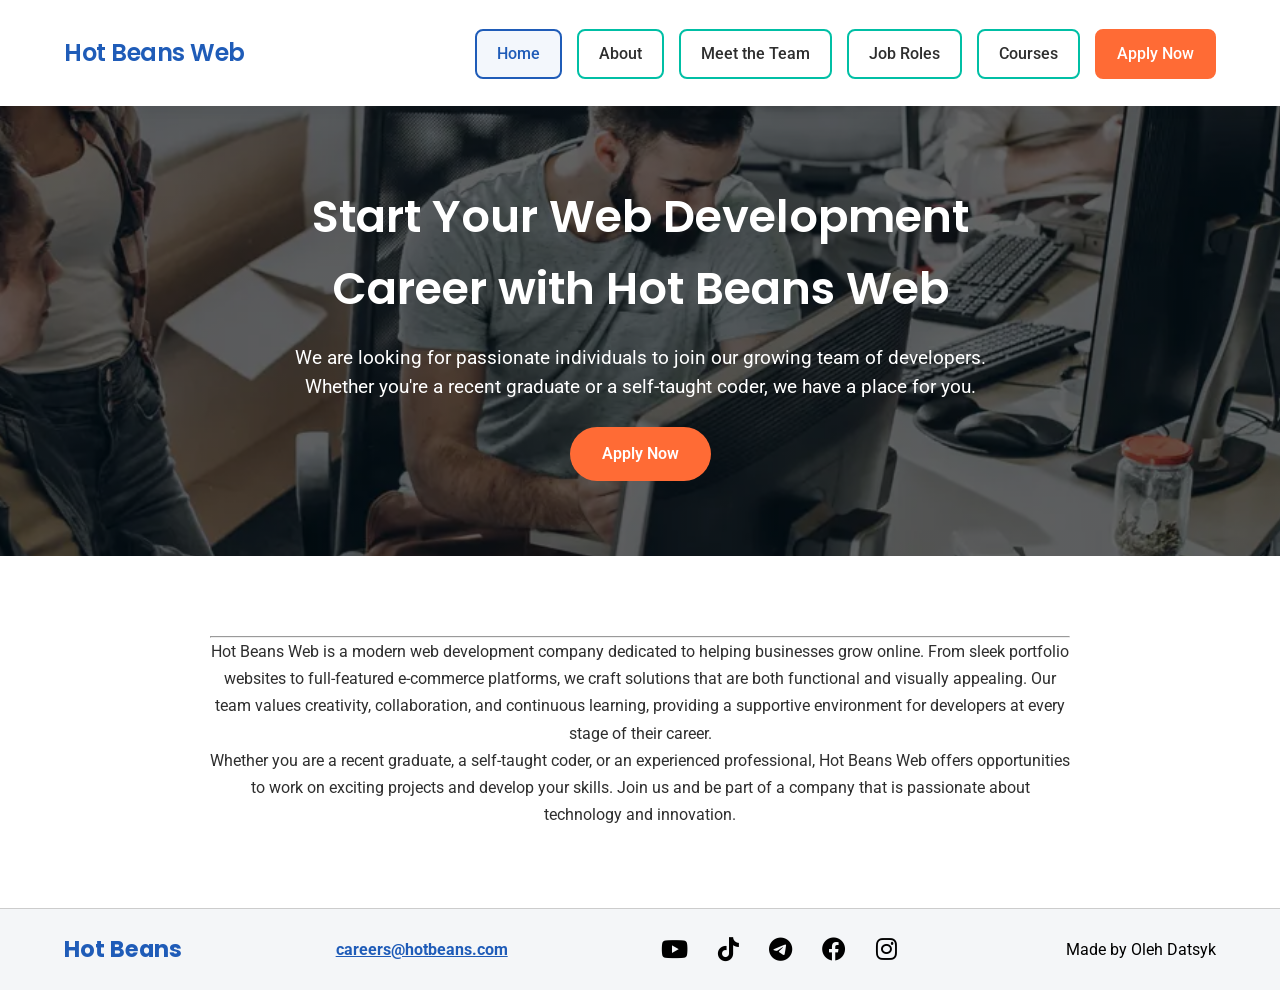
<file: index.html>
<!DOCTYPE html> <!-- Defines the document type as HTML5 -->
<html lang="en"> <!-- Root element of the page, language set to English -->
<head>
    <meta charset="UTF-8"> <!-- Sets character encoding to UTF-8 -->
    <meta name="viewport" content="width=device-width, initial-scale=1.0"> <!-- Makes the site responsive on different devices -->
    <title>Home: Hot Beans Web</title> <!-- Title shown in browser tab -->
    <link rel="stylesheet" href="style.css"> <!-- Links external CSS file for styling -->
    <link href="https://fonts.googleapis.com/css2?family=Poppins:wght@600&family=Roboto&display=swap" rel="stylesheet"> <!-- Imports Google Fonts -->
    <link rel="stylesheet" href="https://cdnjs.cloudflare.com/ajax/libs/font-awesome/6.0.0/css/all.min.css"> <!-- Imports icons -->
    <link rel="icon" type="image/jpg" href="images/logo.jpg"> <!-- Sets website logo -->
</head>
<body> <!-- Main content of my Webpage -->
    
    <nav> <!-- Navigation bar -->
    <div class="logo">Hot Beans Web</div> <!-- Website logo/title -->
    <div class="hamburger"> <!-- Hamburger menu icon for mobile view -->
        <span></span> <!-- Line 1 of hamburger -->
        <span></span> <!-- Line 2 of hamburger -->
        <span></span> <!-- Line 3 of hamburger -->
    </div>
    <ul class="nav-links"> <!-- Navigation links list -->
        <li><a href="index.html" class="active-home">Home</a></li> <!-- Current page (active page) -->
        <li><a href="about.html">About</a></li> <!-- About page -->
        <li><a href="meet-the-team.html">Meet the Team</a></li> <!-- Team page -->
        <li><a href="job-roles.html">Job Roles</a></li> <!-- Job roles page -->
        <li><a href="courses.html">Courses</a></li> <!-- Courses page -->
        <li><a href="apply-now.html" class="nav-apply">Apply Now</a></li><!-- Apply page -->
    </ul>
</nav>

    <header class="hero"> <!-- Hero section -->
    <div class="hero-content"> <!-- Container for hero text -->
        <h1>Start Your Web Development Career with Hot Beans Web</h1> <!-- Main heading -->
        <p class="hero-subtext"> <!-- Subheading/description -->
            We are looking for passionate individuals to join our growing team of developers.
            Whether you're a recent graduate or a self-taught coder, we have a place for you.
        </p>

        <br>
        
        <a href="apply-now.html" class="btn-orange">Apply Now</a> <!-- Call-to-action button -->
    </div>
</header>

    <main class="container"> <!-- Main content area -->
        <section class="intro-text"> <!-- Introductory text section -->
    <hr> <!-- Horizontal line separator -->
    <p> <!-- First paragraph -->
        Hot Beans Web is a modern web development company dedicated to helping businesses grow online.
        From sleek portfolio websites to full-featured e-commerce platforms, we craft solutions that are
        both functional and visually appealing. Our team values creativity, collaboration, and continuous learning,
        providing a supportive environment for developers at every stage of their career.
    </p>
    <p> <!-- Second paragraph -->
        Whether you are a recent graduate, a self-taught coder, or an experienced professional,
        Hot Beans Web offers opportunities to work on exciting projects and develop your skills.
        Join us and be part of a company that is passionate about technology and innovation.
    </p>
</section>
    </main>

    <footer> <!-- Footer section -->
    <div class="footer-container"> <!-- Wrapper for footer content -->
        <div class="footer-left"> <!-- Left side of footer -->
            <span class="footer-logo">Hot Beans</span> <!-- Footer logo text -->
        </div>

        <div class="footer-center"> <!-- Centre -->
            <a href="mailto:careers@hotbeans.com" class="footer-mail" style="color: var(--deep-blue); font-weight: bold;" ><u>careers@hotbeans.com</u></a> <!-- Email link for contacting -->
        </div>

        <div class="footer-right"> <!-- Right side of footer -->
            <div class="social-icons"> <!-- Social media icons container -->
                <a href="https://www.youtube.com/" target="_blank"><i class="fab fa-youtube"></i></a> <!-- YouTube link -->
                <a href="https://www.tiktok.com/" target="_blank"><i class="fab fa-tiktok"></i></a> <!-- TikTok link -->
                <a href="https://web.telegram.org/k/" target="_blank"><i class="fab fa-telegram"></i></a> <!-- Telegram link -->
                <a href="https://en-gb.facebook.com/" target="_blank"><i class="fab fa-facebook"></i></a> <!-- Facebook link -->
                <a href="https://www.instagram.com/" target="_blank"><i class="fab fa-instagram"></i></a> <!-- Instagram link -->
            </div>
        </div>
        <p style="color: black;" position: absolute;>Made by Oleh Datsyk</p>
    </div>
</footer>
<script src="script.js"></script> <!-- Links external JavaScript file -->
</body>
</html> <!-- End of HTML document -->
</file>
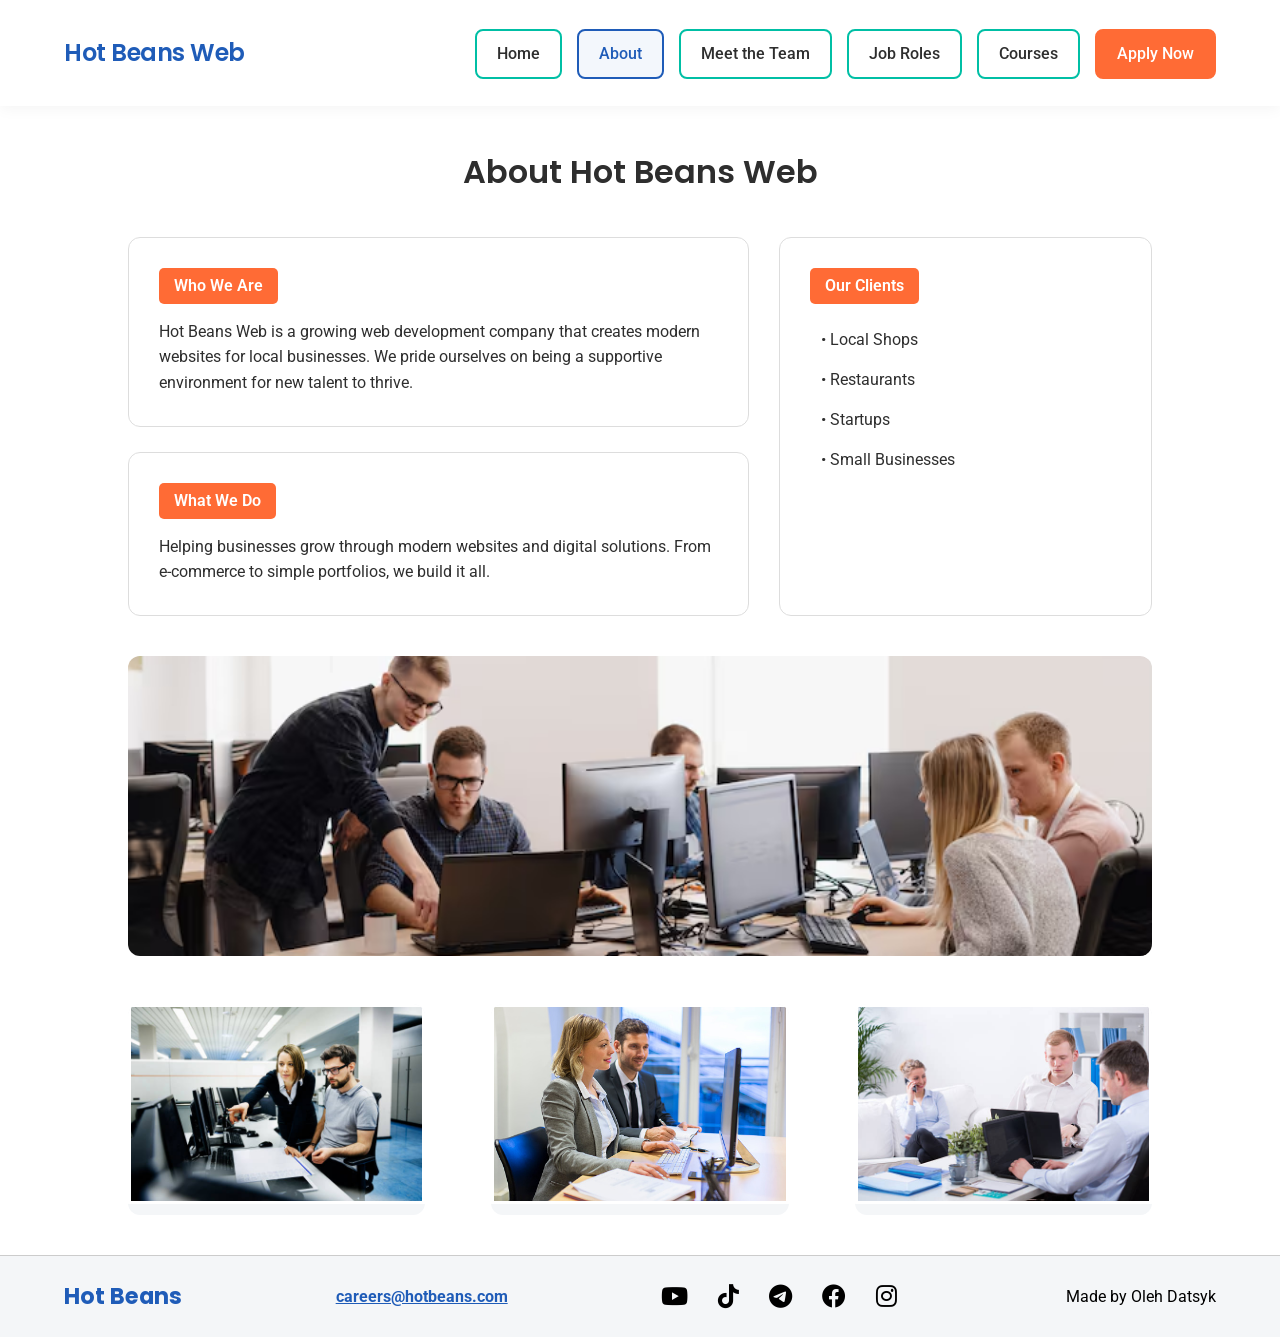
<file: about.html>
<!DOCTYPE html> <!-- Defines the document type as HTML5 -->
<html lang="en"> <!-- Root HTML element with English language -->
<head>
    <meta charset="UTF-8"> <!-- Sets character encoding -->
    <meta name="viewport" content="width=device-width, initial-scale=1.0"> <!-- Makes site responsive -->
    <title>About Us: Hot Beans Web</title> <!-- Title shown in browser tab -->
    <link rel="stylesheet" href="style.css"> <!-- Links external CSS file -->
    <link href="https://fonts.googleapis.com/css2?family=Poppins:wght@600&family=Roboto&display=swap" rel="stylesheet"> <!-- Imports Google Fonts -->
    <link rel="stylesheet" href="https://cdnjs.cloudflare.com/ajax/libs/font-awesome/6.0.0/css/all.min.css"> <!-- Imports Font icons -->
    <link rel="icon" type="image/jpg" href="images/logo.jpg"> <!-- Website logo -->
</head>
<body> <!-- Main page content -->

    <nav> <!-- Navigation bar -->
    <div class="logo">Hot Beans Web</div> <!-- Website logo -->
    <div class="hamburger"> <!-- Hamburger menu for mobile -->
        <span></span> <!-- Line 1 -->
        <span></span> <!-- Line 2 -->
        <span></span> <!-- Line 3 -->
    </div>
    <ul class="nav-links"> <!-- Navigation links -->
        <li><a href="index.html">Home</a></li> <!-- Home page -->
        <li><a href="about.html" class="active-home">About</a></li> <!-- Current page (active page) -->
        <li><a href="meet-the-team.html">Meet the Team</a></li> <!-- Team page -->
        <li><a href="job-roles.html">Job Roles</a></li> <!-- Jobs page -->
        <li><a href="courses.html">Courses</a></li> <!-- Courses page -->
        <li><a href="apply-now.html" class="nav-apply">Apply Now</a></li> <!-- Apply page -->
    </ul>
</nav>

    <main class="container"> <!-- Main content container -->
        <h1 style="text-align: center; margin-bottom: 40px;">About Hot Beans Web</h1> <!-- Page heading -->

        <div class="grid"> <!-- Grid layout for content -->
            <div style="flex: 2;"> <!-- Left side -->
                <div class="card" style="flex: 1; text-align: left; border-bottom: none; background: #fff; border: 1px solid #ddd;"> <!-- Card section: Who We Are -->
                <span class="btn-orange" style="border-radius: 5px; padding: 5px 15px; pointer-events: none; display: inline-block;">Who We Are</span> <!-- Section label -->
                    <p style="margin-top: 15px;"> <!-- Description text -->
                        Hot Beans Web is a growing web development company that creates modern websites for local businesses. We pride ourselves on being a supportive environment for new talent to thrive.
                    </p>
                </div>

                <br>

                <div class="card" style="flex: 1; text-align: left; border-bottom: none; background: #fff; border: 1px solid #ddd;"> <!-- Card section: What We Do -->
                <span class="btn-orange" style="border-radius: 5px; padding: 5px 15px; pointer-events: none; display: inline-block;">What We Do</span> <!-- Section label -->
                    <p style="margin-top: 15px;"> <!-- Description text -->
                        Helping businesses grow through modern websites and digital solutions. From e-commerce to simple portfolios, we build it all.
                    </p>
                </div>
            </div>

            <div class="card" style="flex: 1; text-align: left; border-bottom: none; background: #fff; border: 1px solid #ddd;"> <!-- Right side card: Our Clients -->
                <span class="btn-orange" style="border-radius: 5px; padding: 5px 15px; pointer-events: none; display: inline-block;">Our Clients</span> <!-- Section label -->
                <ul style="margin-top: 20px; list-style-type: '• '; padding-left: 20px; line-height: 2;"> <!-- List of client types -->
                    <li>Local Shops</li> <!-- Client type -->
                    <li>Restaurants</li> <!-- Client type -->
                    <li>Startups</li> <!-- Client type -->
                    <li>Small Businesses</li> <!-- Client type -->
                </ul>
            </div>
        </div>

        <div style="margin: 40px 0; text-align: center; "> <!-- Image section -->
            <img src="Images/about-1.png" alt="Team working" style="width: 100%; border-radius: 12px; height: 300px; object-fit: cover;"> <!-- Main image -->
        </div>

        <div class="grid"> <!-- Grid for additional images -->
            <div class="card" style="padding: 0; overflow: hidden;">
                <img src="Images/about-2.png" alt="Work 1" style="width: 100%; height: 200px; border-radius: 0; margin-bottom: 0;"> <!-- Image 1 -->
            </div>
            <div class="card" style="padding: 0; overflow: hidden;">
                <img src="Images/about-3.png" alt="Work 2" style="width: 100%; height: 200px; border-radius: 0; margin-bottom: 0;"> <!-- Image 2 -->
            </div>
            <div class="card" style="padding: 0; overflow: hidden;">
                <img src="Images/about-4.png" alt="Work 3" style="width: 100%; height: 200px; border-radius: 0; margin-bottom: 0;"> <!-- Image 3 -->
            </div>
        </div>
    </main>

    <footer> <!-- Footer section -->
    <div class="footer-container">
        <div class="footer-left"> <!-- Left side -->
            <span class="footer-logo">Hot Beans</span> <!-- Footer logo -->
        </div>

        <div class="footer-center"> <!-- Centre -->
            <a href="mailto:careers@hotbeans.com" class="footer-mail" style="color: var(--deep-blue); font-weight: bold;" ><u>careers@hotbeans.com</u></a> <!-- Email contact -->
        </div>

        <div class="footer-right"> <!-- Right side -->
            <div class="social-icons"> <!-- Social media links -->
                <a href="https://www.youtube.com/" target="_blank"><i class="fab fa-youtube"></i></a> <!-- YouTube link -->
                <a href="https://www.tiktok.com/" target="_blank"><i class="fab fa-tiktok"></i></a> <!-- TikTok link -->
                <a href="https://web.telegram.org/k/" target="_blank"><i class="fab fa-telegram"></i></a> <!-- Telegram link -->
                <a href="https://en-gb.facebook.com/" target="_blank"><i class="fab fa-facebook"></i></a> <!-- Facebook link -->
                <a href="https://www.instagram.com/" target="_blank"><i class="fab fa-instagram"></i></a> <!-- Instagram link -->
            </div>
        </div>
        <p style="color: black;" position: absolute;>Made by Oleh Datsyk</p>
    </div>
</footer>
<script src="script.js"></script> <!-- Links JavaScript file -->
</body>
</html> <!-- End of document -->
</file>
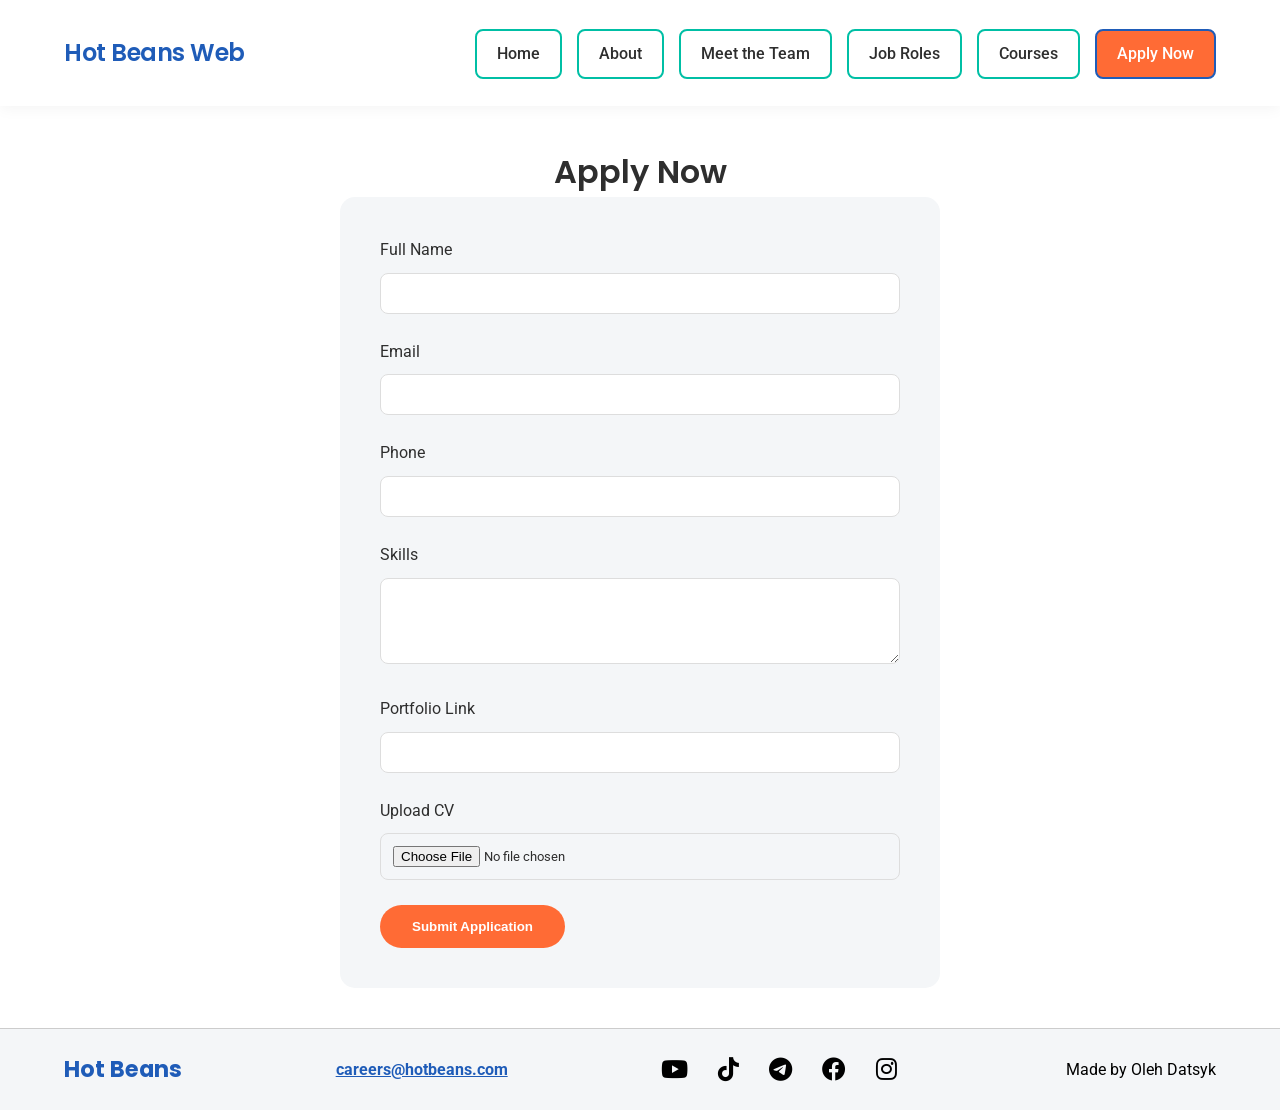
<file: apply-now.html>
<!DOCTYPE html> <!-- Defines the document type as HTML5 -->
<html lang="en"> <!-- Root HTML element with English language -->
<head>
    <meta charset="UTF-8"> <!-- Sets character encoding -->
    <meta name="viewport" content="width=device-width, initial-scale=1.0"> <!-- Makes the site responsive on different devices -->
    <title>Apply Now: Hot Beans Web</title> <!-- Title shown in browser tab -->
    <link rel="stylesheet" href="style.css"> <!-- Links external CSS file -->
    <link href="https://fonts.googleapis.com/css2?family=Poppins:wght@600&family=Roboto&display=swap" rel="stylesheet"> <!-- Imports Google Fonts -->
    <link rel="stylesheet" href="https://cdnjs.cloudflare.com/ajax/libs/font-awesome/6.0.0/css/all.min.css"> <!-- Imports Font icons -->
    <link rel="icon" type="image/jpg" href="images/logo.jpg"> <!-- Website logo -->
</head>
<body> <!-- Main content of the webpage -->
<nav> <!-- Navigation bar -->
    <div class="logo">Hot Beans Web</div> <!-- Website logo -->
    <div class="hamburger"> <!-- Hamburger menu for mobile -->
        <span></span> <!-- Line 1 -->
        <span></span> <!-- Line 2 -->
        <span></span> <!-- Line 3 -->
    </div>
    <ul class="nav-links"> <!-- Navigation links -->
        <li><a href="index.html">Home</a></li> <!-- Home page -->
        <li><a href="about.html">About</a></li> <!-- About page -->
        <li><a href="meet-the-team.html">Meet the Team</a></li> <!-- Team page -->
        <li><a href="job-roles.html">Job Roles</a></li> <!-- Jobs page -->
        <li><a href="courses.html">Courses</a></li> <!-- Courses page -->
        <li><a href="apply-now.html" class="nav-apply">Apply Now</a></li> <!-- Current page (active page) -->
    </ul>
</nav>

    <div class="container"> <!-- Main container for form -->
        <h1 style="text-align:center">Apply Now</h1> <!-- Page heading -->
        <form id="applyForm"> <!-- Application form -->
            <label>Full Name</label> <!-- Label for name input -->
            <input type="text" required> <!-- Text input (required field) -->
            
            <label>Email</label> <!-- Label for email -->
            <input type="email" required> <!-- Email input with validation (required field) -->
            
            <label>Phone</label> <!-- Label for phone number -->
            <input type="tel" required> <!-- Telephone input (required field) -->
            
            <label>Skills</label> <!-- Label for skills -->
            <textarea rows="4" required></textarea> <!-- Text area for longer input (required field) -->
            
            <label>Portfolio Link</label> <!-- Label for portfolio -->
            <input type="url" required> <!-- URL input field (required field) -->

            <label>Upload CV</label> <!-- Label for file upload -->
            <input type="file" required> <!-- File upload input (required field) -->

            <button type="submit" class="btn-orange" style="border:none; cursor:pointer">Submit Application</button> <!-- Submit button -->
        </form>
        <div id="successMessage" style="display:none; text-align:center; margin-top:20px; color:var(--teal); font-weight:bold;">
            Thank You for Your Application!
        </div> <!-- Hidden success message shown after submission -->
    </div>

    <footer> <!-- Footer section -->
    <div class="footer-container">
        <div class="footer-left"> <!-- Left side -->
            <span class="footer-logo">Hot Beans</span> <!-- Footer logo -->
        </div>

        <div class="footer-center"> <!-- Centre -->
            <a href="mailto:careers@hotbeans.com" class="footer-mail" style="color: var(--deep-blue); font-weight: bold;" ><u>careers@hotbeans.com</u></a> <!-- Email contact -->
        </div>

        <div class="footer-right"> <!-- Right side -->
            <div class="social-icons"> <!-- Social media links -->
                <a href="https://www.youtube.com/" target="_blank"><i class="fab fa-youtube"></i></a> <!-- YouTube link -->
                <a href="https://www.tiktok.com/" target="_blank"><i class="fab fa-tiktok"></i></a> <!-- TikTok link -->
                <a href="https://web.telegram.org/k/" target="_blank"><i class="fab fa-telegram"></i></a> <!-- Telegram link -->
                <a href="https://en-gb.facebook.com/" target="_blank"><i class="fab fa-facebook"></i></a> <!-- Facebook link -->
                <a href="https://www.instagram.com/" target="_blank"><i class="fab fa-instagram"></i></a> <!-- Instagram link -->
            </div>
        </div>
        <p style="color: black;" position: absolute;>Made by Oleh Datsyk</p>
    </div>
</footer>
<script src="script.js"></script> <!-- Links JavaScript file -->
</body>
</html> <!-- End of document -->
</file>
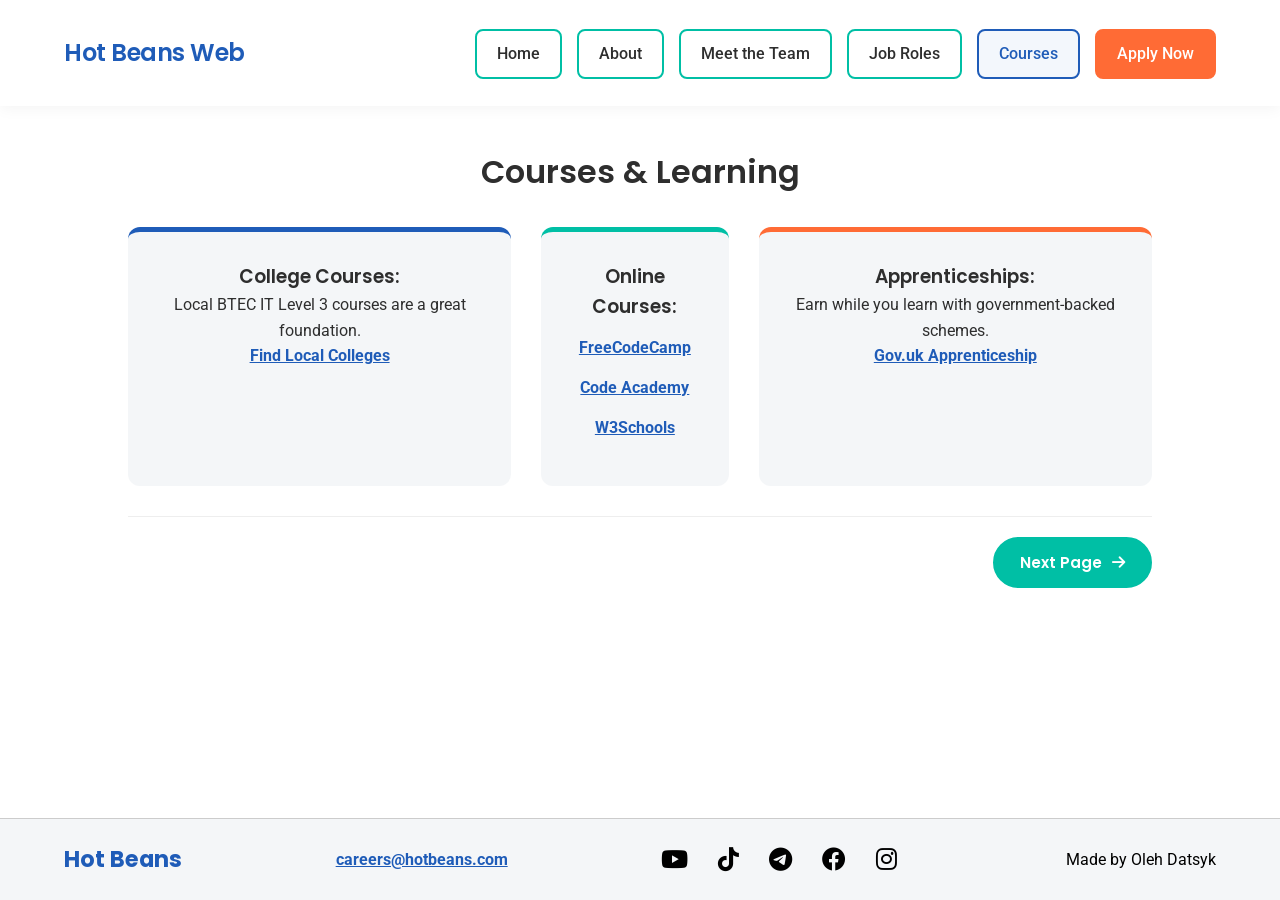
<file: courses.html>
<!DOCTYPE html> <!-- Defines the document type as HTML5 -->
<html lang="en"> <!-- Root HTML element with English language -->
<head>
    <meta charset="UTF-8"> <!-- Sets character encoding -->
    <meta name="viewport" content="width=device-width, initial-scale=1.0"> <!-- Makes the site responsive on different devices -->
    <title>Courses & Learning: Hot Beans Web</title> <!-- Title shown in browser tab -->
    <link rel="stylesheet" href="style.css"> <!-- Links external CSS file -->
    <link href="https://fonts.googleapis.com/css2?family=Poppins:wght@600&family=Roboto&display=swap" rel="stylesheet"> <!-- Imports Google Fonts -->
    <link rel="stylesheet" href="https://cdnjs.cloudflare.com/ajax/libs/font-awesome/6.0.0/css/all.min.css"> <!-- Imports Font icons -->
    <link rel="icon" type="image/jpg" href="images/logo.jpg"> <!-- Website logo -->
</head>
<body> <!-- Main content of the webpage -->
<nav> <!-- Navigation bar -->
    <div class="logo">Hot Beans Web</div> <!-- Website logo -->
    <div class="hamburger"> <!-- Hamburger menu for mobile -->
        <span></span> <!-- Line 1 -->
        <span></span> <!-- Line 2 -->
        <span></span> <!-- Line 3 -->
    </div>
    <ul class="nav-links"> <!-- Navigation links -->
        <li><a href="index.html">Home</a></li> <!-- Home page -->
        <li><a href="about.html">About</a></li> <!-- About page -->
        <li><a href="meet-the-team.html">Meet the Team</a></li> <!-- Team page -->
        <li><a href="job-roles.html">Job Roles</a></li> <!-- Jobs page -->
        <li><a href="courses.html" class="active-home">Courses</a></li> <!-- Current page (active page) -->
        <li><a href="apply-now.html" class="nav-apply">Apply Now</a></li> <!-- Apply page -->
    </ul>
</nav>

    <main class="container"> <!-- Main content area -->
        <h1 style="text-align: center;">Courses & Learning</h1> <!-- Page heading -->

        <div id="course-1" class="course-page"> <!-- First course page -->
        <div class="grid"> <!-- Grid layout -->
            <div class="courses-card1" style="border-top: 5px solid var(--deep-blue);">
                <h3>College Courses:</h3> <!-- Section title -->
                <p>Local BTEC IT Level 3 courses are a great foundation.</p> <!-- Description -->
                <a href="https://www.ucas.com/" target="_blank" style="color: var(--deep-blue); font-weight: bold;">Find Local Colleges</a> <!-- External link -->
            </div>

            <div class="courses-card2" style="border-top: 5px solid var(--teal);">
                <h3>Online Courses:</h3>
                <ul style="list-style: none; padding: 0; line-height: 2;"> <!-- List of links -->
                    <li><a href="https://www.freecodecamp.org/learn/" target="_blank" style="color: var(--deep-blue); font-weight: bold;">FreeCodeCamp</a></li>
                    <li><a href="https://www.codecademy.com/" target="_blank" style="color: var(--deep-blue); font-weight: bold;">Code Academy</a></li>
                    <li><a href="https://www.w3schools.com/" target="_blank" style="color: var(--deep-blue); font-weight: bold;">W3Schools</a></li>
                </ul>
            </div>

            <div class="courses-card3" style="border-top: 5px solid var(--accent-orange);">
                <h3>Apprenticeships:</h3>
                <p>Earn while you learn with government-backed schemes.</p>
                <a href="https://www.gov.uk/apply-apprenticeship" target="_blank" style="color: var(--deep-blue); font-weight: bold;">Gov.uk Apprenticeship</a>
            </div>
        </div>
    </div>

    <div id="course-2" class="course-page" style="display:none;"> <!-- Hidden page -->
        <div class="grid">
            <div class="courses-card1" style="border-top: 5px solid var(--deep-blue);">
                <h3>HTML & CSS Course</h3>
                <p>Learn the fundamentals of building websites using HTML and CSS.</p>
                <a href="https://www.freecodecamp.org/learn/" target="_blank" style="color: var(--deep-blue); font-weight: bold;">FreeCodeCamp - Responsive Web Design</a>
            </div>

            <div class="courses-card2" style="border-top: 5px solid var(--teal);">
                <h3>JavaScript Basics</h3>
                <p>Understand the core concepts of JavaScript for interactive websites.</p>
                <a href="https://www.codecademy.com/learn/introduction-to-javascript" target="_blank" style="color: var(--deep-blue); font-weight: bold;">Codecademy - JavaScript Course</a>
            </div>

            <div class="courses-card3" style="border-top: 5px solid var(--accent-orange);">
                <h3>Web Development Bootcamp</h3>
                <p>A complete introduction to full-stack web development.</p>
                <a href="https://www.udemy.com/course/the-complete-web-development-bootcamp/" target="_blank" style="color: var(--deep-blue); font-weight: bold;">Udemy - Web Development Bootcamp</a>
            </div>
        </div>
    </div>

    <div id="course-3" class="course-page" style="display:none;">
        <div class="grid">
            <div class="courses-card1" style="border-top: 5px solid var(--deep-blue);">
                <h3>Frontend Development</h3>
                <p>Learn how to build modern user interfaces and responsive layouts.</p>
                <a href="https://scrimba.com/learn/frontend" target="_blank" style="color: var(--deep-blue); font-weight: bold;">Scrimba - Frontend Developer Path</a>
            </div>

            <div class="courses-card2" style="border-top: 5px solid var(--teal);">
                <h3>Git & GitHub</h3>
                <p>Understand version control and how to manage code projects.</p>
                <a href="https://github.com/" target="_blank" style="color: var(--deep-blue); font-weight: bold;">FreeCodeCamp - Version Control</a>
            </div>

            <div class="courses-card3" style="border-top: 5px solid var(--accent-orange);">
                <h3>Python for Beginners</h3>
                <p>Learn programming basics using Python.</p>
                <a href="https://www.python.org/about/gettingstarted/" target="_blank" style="color: var(--deep-blue); font-weight: bold;">Python.org - Getting Started</a>
            </div>
        </div>
    </div>

    <div id="course-4" class="course-page" style="display:none;">
        <div class="grid">
            <div class="courses-card1" style="border-top: 5px solid var(--deep-blue);">
                <h3>UX/UI Design</h3>
                <p>Learn how to design user-friendly and visually appealing interfaces.</p>
                <a href="https://www.coursera.org/professional-certificates/google-ux-design" target="_blank" style="color: var(--deep-blue); font-weight: bold;">Coursera - Google UX Design Certificate</a>
            </div>

            <div class="courses-card2" style="border-top: 5px solid var(--teal);">
                <h3>React Development</h3>
                <p>Build modern web applications using React.</p>
                <a href="https://react.dev/learn" target="_blank" style="color: var(--deep-blue); font-weight: bold;">React Official Documentation</a>
            </div>

            <div class="courses-card3" style="border-top: 5px solid var(--accent-orange);">
                <h3>Backend Development</h3>
                <p>Learn server-side programming and databases.</p>
                <a href="https://www.theodinproject.com/paths/full-stack-javascript" target="_blank" style="color: var(--deep-blue); font-weight: bold;">The Odin Project - Full Stack Path</a>
            </div>
        </div>
    </div>

</div>

        <div class="page-navigation"> <!-- Navigation buttons -->
            <button id="prevCourseBtn" class="btn-nav btn-prev">
                <i class="fas fa-arrow-left"></i> Previous Page
            </button> <!-- Button to go to previous course page -->
            
            <button id="nextCourseBtn" class="btn-nav btn-next">
                Next Page <i class="fas fa-arrow-right"></i>
            </button> <!-- Button to go to next course page -->
        </div>
    </main>

<footer> <!-- Footer -->
    <div class="footer-container">
        <div class="footer-left">
            <span class="footer-logo">Hot Beans</span> <!-- Footer logo -->
        </div>

        <div class="footer-center"> <!-- Centre -->
            <a href="mailto:careers@hotbeans.com" class="footer-mail" style="color: var(--deep-blue); font-weight: bold;" ><u>careers@hotbeans.com</u></a> <!-- Email link -->
        </div>

        <div class="footer-right"> <!-- Right side -->
            <div class="social-icons"> <!-- Social media links -->
                <a href="https://www.youtube.com/" target="_blank"><i class="fab fa-youtube"></i></a> <!-- YouTube link -->
                <a href="https://www.tiktok.com/" target="_blank"><i class="fab fa-tiktok"></i></a> <!-- TikTok link -->
                <a href="https://web.telegram.org/k/" target="_blank"><i class="fab fa-telegram"></i></a> <!-- Telegram link -->
                <a href="https://en-gb.facebook.com/" target="_blank"><i class="fab fa-facebook"></i></a> <!-- Facebook link -->
                <a href="https://www.instagram.com/" target="_blank"><i class="fab fa-instagram"></i></a> <!-- Instagram link -->
            </div>
        </div>
        <p style="color: black;" position: absolute;>Made by Oleh Datsyk</p>
    </div>
</footer>
<script src="script.js"></script> <!-- Links JavaScript -->
</body>
</html> <!-- End of document -->
</file>
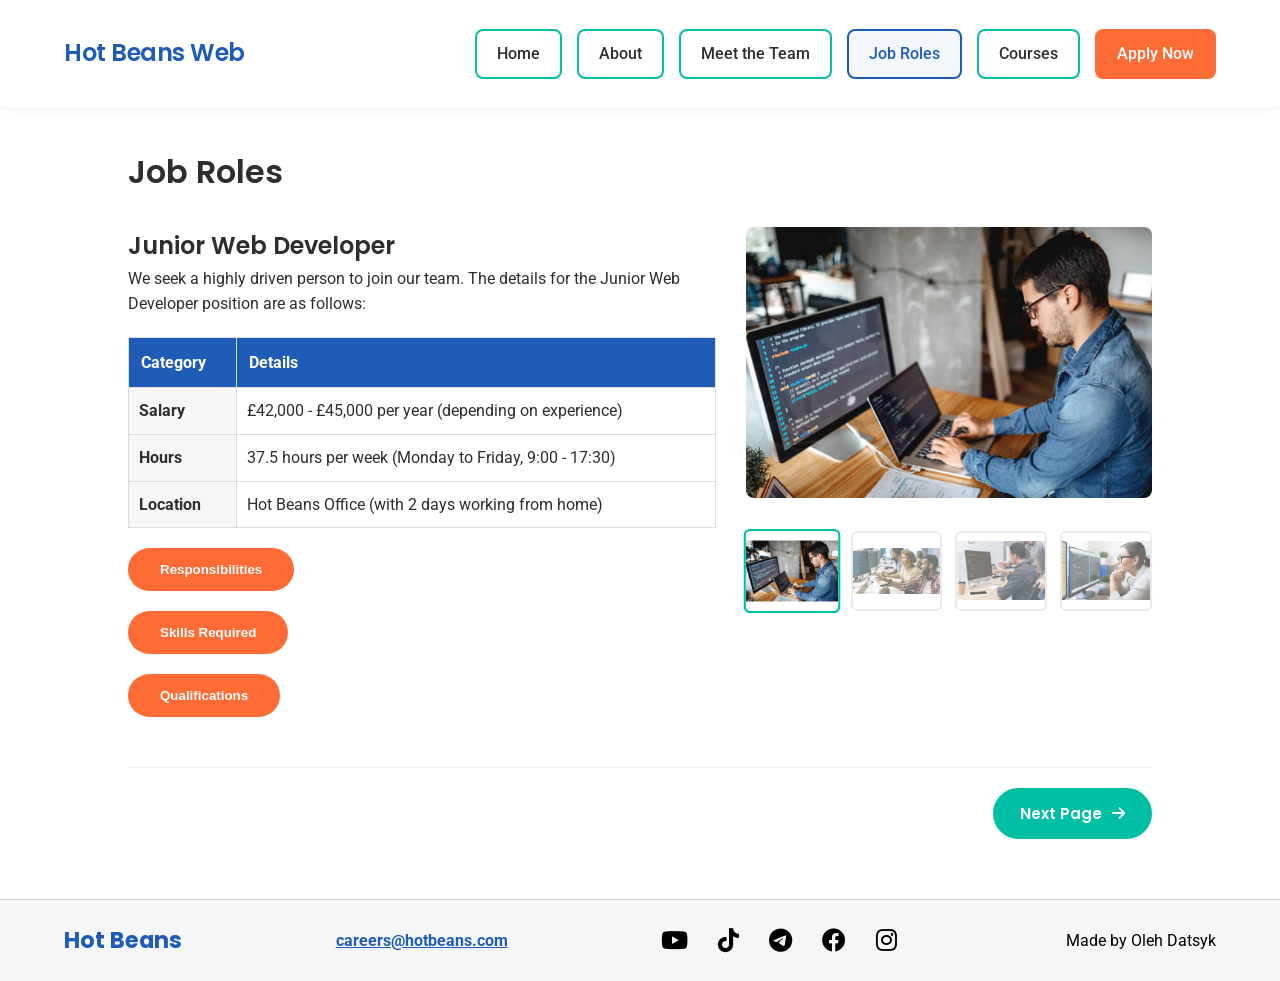
<file: job-roles.html>
<!DOCTYPE html> <!-- Defines the document type as HTML5 -->
<html lang="en"> <!-- Root HTML element with English language -->
<head>
    <meta charset="UTF-8"> <!-- Sets character encoding -->
    <meta name="viewport" content="width=device-width, initial-scale=1.0"> <!-- Makes the site responsive on different devices -->
    <title>Job Roles: Hot Beans Web</title> <!-- Title shown in browser tab -->
    <link rel="stylesheet" href="style.css"> <!-- Links external CSS file -->
    <link href="https://fonts.googleapis.com/css2?family=Poppins:wght@600&family=Roboto&display=swap" rel="stylesheet"> <!-- Imports Google Fonts -->
    <link rel="stylesheet" href="https://cdnjs.cloudflare.com/ajax/libs/font-awesome/6.0.0/css/all.min.css"> <!-- Imports Font icons -->
    <link rel="icon" type="image/jpg" href="images/logo.jpg"> <!-- Website logo -->
</head>
<body> <!-- Main content of the webpage -->
<nav> <!-- Navigation bar -->
    <div class="logo">Hot Beans Web</div> <!-- Website logo -->
    <div class="hamburger"> <!-- Hamburger menu for mobile -->
        <span></span> <!-- Line 1 -->
        <span></span> <!-- Line 2 -->
        <span></span> <!-- Line 3 -->
    </div>
    <ul class="nav-links"> <!-- Navigation links -->
        <li><a href="index.html">Home</a></li> <!-- Home page -->
        <li><a href="about.html">About</a></li> <!-- About page -->
        <li><a href="meet-the-team.html">Meet the Team</a></li> <!-- Team page -->
        <li><a href="job-roles.html" class="active-home">Job Roles</a></li> <!-- Current page (active page) -->
        <li><a href="courses.html">Courses</a></li> <!-- Courses page -->
        <li><a href="apply-now.html" class="nav-apply">Apply Now</a></li> <!-- Apply page -->
    </ul>
</nav>

    <main class="container"> <!-- Main content -->
        <h1>Job Roles</h1> <!-- Page heading -->
        <div class="grid"> <!-- Grid layout for content -->

    <div> <!-- Left section for job roles -->
        <div id="role-1" class="job-role"> <!-- First job role -->
            <h2>Junior Web Developer</h2>

            <div style="margin-bottom: 20px;"> <!-- Spacing container -->
                <p>We seek a highly driven person to join our team. The details for the Junior Web Developer position are as follows:</p> <!-- Description -->
                <table style="width: 100%; border-collapse: collapse; margin: 20px 0; font-family: 'Roboto', sans-serif; border: 1px solid #ddd;"> <!-- Table for job details -->
                    <thead>
                        <tr style="background-color: #1F5CB8; color: #FFFFFF; text-align: left;">
                            <th style="padding: 12px; border: 1px solid #ddd;">Category</th>
                            <th style="padding: 12px; border: 1px solid #ddd;">Details</th>
                        </tr>
                    </thead>
                    <tbody>
                        <tr>
                            <td style="padding: 10px; border: 1px solid #ddd; font-weight: bold; background-color: #F4F6F8;">Salary</td>
                            <td style="padding: 10px; border: 1px solid #ddd;">£42,000 - £45,000 per year (depending on experience)</td>
                        </tr>
                        <tr>
                            <td style="padding: 10px; border: 1px solid #ddd; font-weight: bold; background-color: #F4F6F8;">Hours</td>
                            <td style="padding: 10px; border: 1px solid #ddd;">37.5 hours per week (Monday to Friday, 9:00 - 17:30)</td>
                        </tr>
                        <tr>
                            <td style="padding: 10px; border: 1px solid #ddd; font-weight: bold; background-color: #F4F6F8;">Location</td>
                            <td style="padding: 10px; border: 1px solid #ddd;">Hot Beans Office (with 2 days working from home)</td>
                        </tr>
                    </tbody>
                </table>
            </div>

            <div style="margin-bottom: 20px;">
                <button class="btn-orange" onclick="toggleDetails('resp-1')">Responsibilities</button> <!-- Toggle buttons -->
                <div id="resp-1" style="display: none; margin-top: 10px;">
                    <ul>
                        <li>Creating clean code with HTML, CSS and a little bit of JavaScript.</li>
                        <li>Testing websites to find and fix bugs.</li>
                        <li>Collaborating with the design team to ensure good appearance of websites.</li>
                        <li>Renovating client websites.</li>
                    </ul>
                </div>
            </div>

            <div style="margin-bottom: 20px;">
                <button class="btn-orange" onclick="toggleDetails('skills-1')">Skills Required</button>
                <div id="skills-1" style="display: none; margin-top: 10px;">
                    <ul>
                        <li>Proficiency in HTML5, CSS3, and basic JavaScript. Knowledge of Git, Python, Unity/C# is a plus.</li>
                        <li>Excellent communication and willingness to study.</li>
                        <li>Ability to work well in a team.</li>
                    </ul>
                </div>
            </div>

            <div style="margin-bottom: 20px;">
                <button class="btn-orange" onclick="toggleDetails('qual-1')">Qualifications</button>
                <div id="qual-1" style="display: none; margin-top: 10px;">
                    <ul>
                        <li>5 GCSEs at grade 4/C, including Maths and English, BTEC IT Level 3 or equivalent.</li>
                    </ul>
                </div>
            </div>
        </div>

        <div id="role-2" class="job-role" style="display: none;">
            <h2>Full Stack Web Developer</h2>

            <div style="margin-bottom: 20px;">
                <p>It is a position that requires an individual to work on the front and back side of a web site. It is an advanced position of a talented developer:</p>
                <table style="width: 100%; border-collapse: collapse; margin: 20px 0; font-family: 'Roboto', sans-serif; border: 1px solid #ddd;">
                    <thead>
                        <tr style="background-color: #1F5CB8; color: #FFFFFF; text-align: left;">
                            <th style="padding: 12px; border: 1px solid #ddd;">Category</th>
                            <th style="padding: 12px; border: 1px solid #ddd;">Details</th>
                        </tr>
                    </thead>
                    <tbody>
                        <tr>
                            <td style="padding: 10px; border: 1px solid #ddd; font-weight: bold; background-color: #F4F6F8;">Salary</td>
                            <td style="padding: 10px; border: 1px solid #ddd;">£68,000 - £102,000 per year.</td>
                        </tr>
                        <tr>
                            <td style="padding: 10px; border: 1px solid #ddd; font-weight: bold; background-color: #F4F6F8;">Hours</td>
                            <td style="padding: 10px; border: 1px solid #ddd;">37.5 hours per week (Monday to Friday, 9:00 - 17:30)</td>
                        </tr>
                        <tr>
                            <td style="padding: 10px; border: 1px solid #ddd; font-weight: bold; background-color: #F4F6F8;">Location</td>
                            <td style="padding: 10px; border: 1px solid #ddd;">Hot Beans Office (with 2 days working from home)</td>
                        </tr>
                    </tbody>
                </table>
            </div>

            <div style="margin-bottom: 20px;">
                <button class="btn-orange" onclick="toggleDetails('resp-2')">Responsibilities</button>
                <div id="resp-2" style="display: none; margin-top: 10px;">
                    <ul>
                        <li>Making up and supporting dynamic websites.</li>
                        <li>Ensuring web pages operate more efficiently and effectively.</li>
                        <li>Working closely with designers and senior developers.</li>
                    </ul>
                </div>
            </div>

            <div style="margin-bottom: 20px;">
                <button class="btn-orange" onclick="toggleDetails('skills-2')">Skills Required</button>
                <div id="skills-2" style="display: none; margin-top: 10px;">
                    <ul>
                        <li>Good familiarity with HTML5, CSS3, and JavaScript.</li>
                        <li>Knowledge of React or Vue would be beneficial.</li>
                        <li>Learning to use Git as a version control.</li>
                    </ul>
                </div>
            </div>

            <div style="margin-bottom: 20px;">
                <button class="btn-orange" onclick="toggleDetails('qual-2')">Qualifications</button>
                <div id="qual-2" style="display: none; margin-top: 10px;">
                    <ul>
                        <li>5 GCSEs grade 4/C (including Maths and English).</li>
                        <li>A-Level or BTEC IT Level 3 Qualification (DDD - D*D*D*) or equivalent experience in web development.</li>
                    </ul>
                </div>
            </div>
        </div>

        <div id="role-3" class="job-role" style="display: none;">
            <h2>Frontend Developer</h2>

            <div style="margin-bottom: 20px;">
                <p>This role looks at the aspects of the site, which the users view and interact with. It suits well the creative eye:</p>
                <table style="width: 100%; border-collapse: collapse; margin: 20px 0; font-family: 'Roboto', sans-serif; border: 1px solid #ddd;">
                    <thead>
                        <tr style="background-color: #1F5CB8; color: #FFFFFF; text-align: left;">
                            <th style="padding: 12px; border: 1px solid #ddd;">Category</th>
                            <th style="padding: 12px; border: 1px solid #ddd;">Details</th>
                        </tr>
                    </thead>
                    <tbody>
                        <tr>
                            <td style="padding: 10px; border: 1px solid #ddd; font-weight: bold; background-color: #F4F6F8;">Salary</td>
                            <td style="padding: 10px; border: 1px solid #ddd;">£44,000 - £48,000 per year.</td>
                        </tr>
                        <tr>
                            <td style="padding: 10px; border: 1px solid #ddd; font-weight: bold; background-color: #F4F6F8;">Hours</td>
                            <td style="padding: 10px; border: 1px solid #ddd;">37.5 hours per week (Monday to Friday, 9:00 - 17:30)</td>
                        </tr>
                        <tr>
                            <td style="padding: 10px; border: 1px solid #ddd; font-weight: bold; background-color: #F4F6F8;">Location</td>
                            <td style="padding: 10px; border: 1px solid #ddd;">Hot Beans Office (with 2 days working from home)</td>
                        </tr>
                    </tbody>
                </table>
            </div>

            <div style="margin-bottom: 20px;">
                <button class="btn-orange" onclick="toggleDetails('resp-3')">Responsibilities</button>
                <div id="resp-3" style="display: none; margin-top: 10px;">
                    <ul>
                        <li>Creating friendly interfaces and developing them.</li>
                        <li>Optimising websites to appear on phones, tablets and computers (Responsive Design).</li>
                        <li>Enhancing the user experience of multiple web browsers and devices.</li>
                    </ul>
                </div>
            </div>

            <div style="margin-bottom: 20px;">
                <button class="btn-orange" onclick="toggleDetails('skills-3')">Skills Required</button>
                <div id="skills-3" style="display: none; margin-top: 10px;">
                    <ul>
                        <li>Good command of HTML, CSS, and JavaScript.</li>
                        <li>Familiarity with UI tools such as Bootstrap.</li>
                        <li>The fundamental understanding of the principles of design.</li>
                    </ul>
                </div>
            </div>

            <div style="margin-bottom: 20px;">
                <button class="btn-orange" onclick="toggleDetails('qual-3')">Qualifications</button>
                <div id="qual-3" style="display: none; margin-top: 10px;">
                    <ul>
                        <li>5 GCSEs grade 4/C (including Maths and English).</li>
                        <li>A-Level or BTEC IT Level 3 Qualification (DDD - D*D*D*) or equivalent experience in web development.</li>
                    </ul>
                </div>
            </div>
        </div>

        <div id="role-4" class="job-role" style="display: none;">
            <h2>Backend Developer</h2>
            
            <div style="margin-bottom: 20px;">
                <p>This is a position on the behind-the-scenes rationale i.e. servers and databases. It is superb when someone is fond of reason and statistics:</p>
                <table style="width: 100%; border-collapse: collapse; margin: 20px 0; font-family: 'Roboto', sans-serif; border: 1px solid #ddd;">
                    <thead>
                        <tr style="background-color: #1F5CB8; color: #FFFFFF; text-align: left;">
                            <th style="padding: 12px; border: 1px solid #ddd;">Category</th>
                            <th style="padding: 12px; border: 1px solid #ddd;">Details</th>
                        </tr>
                    </thead>
                    <tbody>
                        <tr>
                            <td style="padding: 10px; border: 1px solid #ddd; font-weight: bold; background-color: #F4F6F8;">Salary</td>
                            <td style="padding: 10px; border: 1px solid #ddd;">£25,000 - £29,000 per year.</td>
                        </tr>
                        <tr>
                            <td style="padding: 10px; border: 1px solid #ddd; font-weight: bold; background-color: #F4F6F8;">Hours</td>
                            <td style="padding: 10px; border: 1px solid #ddd;">37.5 hours per week (Monday to Friday, 9:00 - 17:30)</td>
                        </tr>
                        <tr>
                            <td style="padding: 10px; border: 1px solid #ddd; font-weight: bold; background-color: #F4F6F8;">Location</td>
                            <td style="padding: 10px; border: 1px solid #ddd;">Hot Beans Office (with 2 days working from home)</td>
                        </tr>
                    </tbody>
                </table>
            </div>

            <div style="margin-bottom: 20px;">
                <button class="btn-orange" onclick="toggleDetails('resp-4')">Responsibilities</button>
                <div id="resp-4" style="display: none; margin-top: 10px;">
                    <ul>
                        <li>Creating and supporting the code, which is on the server.</li>
                        <li>Managing and organising databases.</li>
                        <li>Ensuring data processing is effective and safe.</li>
                    </ul>
                </div>
            </div>

            <div style="margin-bottom: 20px;">
                <button class="btn-orange" onclick="toggleDetails('skills-4')">Skills Required</button>
                <div id="skills-4" style="display: none; margin-top: 10px;">
                    <ul>
                        <li>Experience with Python, C# or HTML CSS, and JavaScript.</li>
                        <li>Knowledge of databases, such as MySQL or MongoDB.</li>
                        <li>Understanding of the APIs functionality.</li>
                    </ul>
                </div>
            </div>

            <div style="margin-bottom: 20px;">
                <button class="btn-orange" onclick="toggleDetails('qual-4')">Qualifications</button>
                <div id="qual-4" style="display: none; margin-top: 10px;">
                    <ul>
                        <li>5 GCSEs grade 4/C (including Maths and English).</li>
                        <li>A-Level or BTEC IT Level 3 Qualification (DDD - D*D*D*) or equivalent experience in web development.</li>
                    </ul>
                </div>
            </div>

        </div>

    </div>

    <div style="text-align: center;">
    <img id="mainImage" src="Images/job-main.png" alt="Job Role" 
         style="width: 100%; border-radius: 8px; margin-bottom: 10px;"> <div class="thumb-gallery">
        <img src="Images/job-main.png" class="thumb active-thumb">
        <img src="Images/thumb-1.png" class="thumb">
        <img src="Images/thumb-2.png" class="thumb">
        <img src="Images/thumb-3.png" class="thumb">
    </div>
</div>
</div>

</div>

        <div class="page-navigation">
            <button id="prevBtn" class="btn-nav btn-prev">
                <i class="fas fa-arrow-left"></i> Previous Page
            </button>

            <button id="nextBtn" class="btn-nav btn-next">
                Next Page <i class="fas fa-arrow-right"></i>
            </button>
        </div>

    </main>

    <footer> <!-- Footer -->
    <div class="footer-container">
        <div class="footer-left">
            <span class="footer-logo">Hot Beans</span> <!-- Footer logo -->
        </div>

        <div class="footer-center"> <!-- Centre -->
            <a href="mailto:careers@hotbeans.com" class="footer-mail" style="color: var(--deep-blue); font-weight: bold;" ><u>careers@hotbeans.com</u></a> <!-- Email link -->
        </div>

        <div class="footer-right"> <!-- Right side -->
            <div class="social-icons"> <!-- Social media links -->
                <a href="https://www.youtube.com/" target="_blank"><i class="fab fa-youtube"></i></a> <!-- YouTube link -->
                <a href="https://www.tiktok.com/" target="_blank"><i class="fab fa-tiktok"></i></a> <!-- TikTok link -->
                <a href="https://web.telegram.org/k/" target="_blank"><i class="fab fa-telegram"></i></a> <!-- Telegram link -->
                <a href="https://en-gb.facebook.com/" target="_blank"><i class="fab fa-facebook"></i></a> <!-- Facebook link -->
                <a href="https://www.instagram.com/" target="_blank"><i class="fab fa-instagram"></i></a> <!-- Instagram link -->
            </div>
        </div>
        <p style="color: black;" position: absolute;>Made by Oleh Datsyk</p>
    </div>
</footer>
<script src="script.js"></script> <!-- Links JavaScript -->
</body>
</html> <!-- End of document -->
</file>
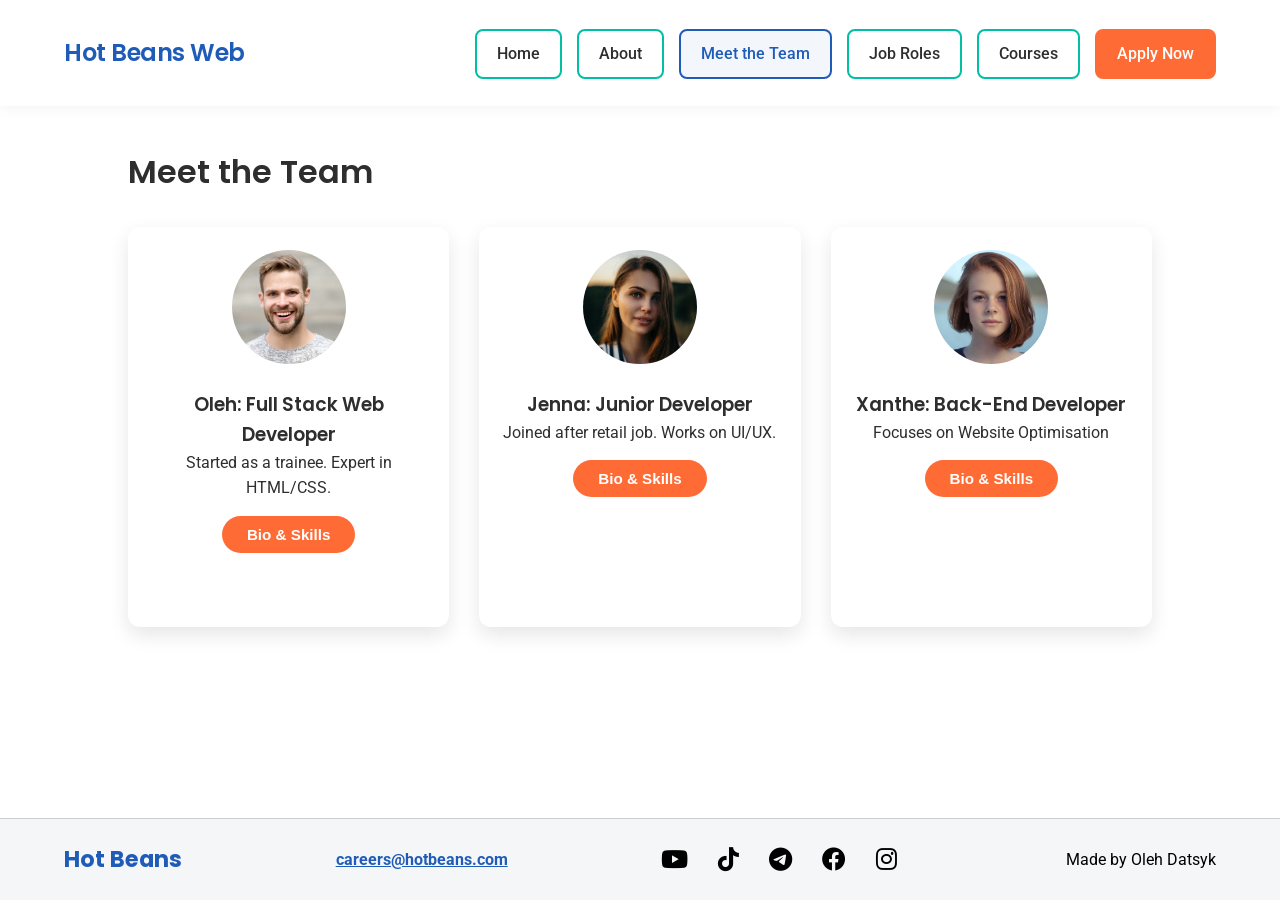
<file: meet-the-team.html>
<!DOCTYPE html> <!-- Defines the document type as HTML5 -->
<html lang="en"> <!-- Root HTML element with English language -->
<head>
    <meta charset="UTF-8"> <!-- Sets character encoding -->
    <meta name="viewport" content="width=device-width, initial-scale=1.0"> <!-- Makes the site responsive on different devices -->
    <title>Meet the Team: Hot Beans Web</title> <!-- Title shown in browser tab -->
    <link rel="stylesheet" href="style.css"> <!-- Links external CSS file -->
    <link href="https://fonts.googleapis.com/css2?family=Poppins:wght@600&family=Roboto&display=swap" rel="stylesheet"> <!-- Imports Google Fonts -->
    <link rel="stylesheet" href="https://cdnjs.cloudflare.com/ajax/libs/font-awesome/6.0.0/css/all.min.css"> <!-- Imports Font icons -->
    <link rel="icon" type="image/jpg" href="images/logo.jpg"> <!-- Website logo -->
</head>
<body> <!-- Main content of the webpage -->
<nav> <!-- Navigation bar -->
    <div class="logo">Hot Beans Web</div> <!-- Website logo -->
    <div class="hamburger"> <!-- Hamburger menu for mobile -->
        <span></span> <!-- Line 1 -->
        <span></span> <!-- Line 2 -->
        <span></span> <!-- Line 3 -->
    </div>
    <ul class="nav-links"> <!-- Navigation links -->
        <li><a href="index.html">Home</a></li> <!-- Home page -->
        <li><a href="about.html">About</a></li> <!-- About page -->
        <li><a href="meet-the-team.html" class="active-home">Meet the Team</a></li> <!-- Current page (active page) -->
        <li><a href="job-roles.html">Job Roles</a></li> <!-- Jobs page -->
        <li><a href="courses.html">Courses</a></li> <!-- Courses page -->
        <li><a href="apply-now.html" class="nav-apply">Apply Now</a></li> <!-- Apply page -->
    </ul>
</nav>

    <main class="container"> <!-- Main content -->
    <h1>Meet the Team</h1> <!-- Page heading -->
 
    <div class="grid"> <!-- Grid layout for content -->

        <div class="team-card"> <!-- Card container -->
            <div class="card-inner"> <!-- Inner wrapper for flip animation -->

                <div class="card-front"> <!-- Front side of card -->
                    <img src="Avatars/avatar-01.jpg" alt="Oleh" class="avatar"> <!-- Profile image -->
                    <h3>Oleh: Full Stack Web Developer</h3> <!-- Name and role -->
                    <p>Started as a trainee. Expert in HTML/CSS.</p> <!-- Short description -->
                    <button class="btn-orange flip-btn">Bio & Skills</button> <!-- Button to flip card -->
                </div>

                <div class="card-back"> <!-- Back side of card -->
                    <h3>Oleh: Bio & Skills</h3> <!-- Title -->
                    <p>Oleh joined Hot Beans six months ago after earning his Level 3 Extended Diploma in IT. Initially concerned about his lack of industry experience, his disciplined work ethic and commitment to daily coding sprints allowed him to master the company’s tech stack in record time. He is known for his meticulous attention to detail and his ability to bridge the gap between complex back-end logic and sleek front-end design using HTML and CSS.
                        <br>
                        <b>Professional Advice:</b> "Don’t let a lack of experience stop you from applying. Focus on building a strong personal portfolio; showing what you can actually build is more important than how many years you've been in a classroom."</p> <!-- Detailed bio -->
                    <button class="btn-orange flip-btn">Back</button> <!-- Flip back button -->
                </div>
            </div>
        </div>

        <div class="team-card">
            <div class="card-inner">

                <div class="card-front">
                    <img src="Avatars/avatar-02.jpg" alt="Jenna" class="avatar">
                    <h3>Jenna: Junior Developer</h3>
                    <p>Joined after retail job. Works on UI/UX.</p>
                    <button class="btn-orange flip-btn">Bio & Skills</button>
                </div>

                <div class="card-back">
                    <h3>Jenna: Bio & Skills</h3>
                    <p>Transitioning from a fast-paced retail environment, Jenna brought a high-energy work ethic and exceptional problem-solving skills to the team. She holds a Certification in JavaScript Algorithms and Data Structures, which she completed through self-study before joining us. At Hot Beans, she has mastered database management and server-side code. She is recognized for her "user-first" mentality, ensuring that every UI/UX decision makes the site easier to navigate.
                        <br>
                        <b>Professional Advice:</b> "The best way to learn is to break things. Don't be afraid of errors; every bug you fix is a lesson that makes you a more resilient developer. Stay curious and keep experimenting at home."</p>
                    <button class="btn-orange flip-btn">Back</button>
                </div>
            </div>
        </div>

        <div class="team-card">
            <div class="card-inner">

                <div class="card-front">
                    <img src="Avatars/avatar-03.jpg" alt="Xanthe" class="avatar">
                    <h3>Xanthe: Back-End Developer</h3>
                    <p>Focuses on Website Optimisation</p>
                    <button class="btn-orange flip-btn">Bio & Skills</button>
                </div>

                <div class="card-back">
                    <h3>Xanthe: Bio & Skills</h3>
                    <p>Xanthe is currently completing a Level 4 Software Developer Apprenticeship with us. Her collaborative work ethic and proactive nature make her an essential part of our client projects. She balances four days of intensive back-end development with one day of formal study, specializing in website optimization and server efficiency. She is currently focused on mastering mobile-responsive frameworks to ensure our client sites are lightning-fast on all devices.
                        <br>
                        <b>Professional Advice:</b> "Communication is a technical skill. Being able to explain your code to others is just as important as writing the code itself. Find a mentor or a peer group to talk through your logic with regularly."</p>
                    <button class="btn-orange flip-btn">Back</button>
                </div>
            </div>
        </div>
        
    </div>
</main>

    <footer> <!-- Footer section -->
    <div class="footer-container">
        <div class="footer-left">
            <span class="footer-logo">Hot Beans</span> <!-- Footer logo -->
        </div>

        <div class="footer-center"> <!-- Centre -->
            <a href="mailto:careers@hotbeans.com" class="footer-mail" style="color: var(--deep-blue); font-weight: bold;" ><u>careers@hotbeans.com</u></a> <!-- Email link -->
        </div>

        <div class="footer-right"> <!-- Right side -->
            <div class="social-icons"> <!-- Social media links -->
                <a href="https://www.youtube.com/" target="_blank"><i class="fab fa-youtube"></i></a> <!-- YouTube link -->
                <a href="https://www.tiktok.com/" target="_blank"><i class="fab fa-tiktok"></i></a> <!-- TikTok link -->
                <a href="https://web.telegram.org/k/" target="_blank"><i class="fab fa-telegram"></i></a> <!-- Telegram link -->
                <a href="https://en-gb.facebook.com/" target="_blank"><i class="fab fa-facebook"></i></a> <!-- Facebook link -->
                <a href="https://www.instagram.com/" target="_blank"><i class="fab fa-instagram"></i></a> <!-- Instagram link -->
            </div>
        </div>
        <p style="color: black;" position: absolute;>Made by Oleh Datsyk</p>
    </div>
</footer>
<script src="script.js"></script> <!-- Links JavaScript -->
</body>
</html> <!-- End of document -->
</file>
<file: style.css>
/* Root variables (main colour palette for the website) */
:root {
    --deep-blue: #1F5CB8;
    --teal: #00BFA5;
    --light-grey: #F4F6F8;
    --dark-charcoal: #2E2E2E;
    --accent-orange: #FF6B35;
    --white: #FFFFFF;
}

/* Reset default browser styles */
* {
    box-sizing: border-box;
    margin: 0;
    padding: 0;
}

/* Enable smooth scrolling */
html {
    scroll-behavior: smooth;
}

/* Main body styling */
body {
    font-family: 'Roboto', sans-serif;
    line-height: 1.6;
    color: var(--dark-charcoal);
    background-color: var(--white);
    overflow-x: hidden;
}

/* Headings and logo font styling */
h1, h2, h3, .logo {
    font-family: 'Poppins', sans-serif;
    font-weight: 600;
}

/* Navigation bar layout and styling */
nav {
    background-color: var(--white);
    display: flex;
    justify-content: space-between;
    align-items: center;
    padding: 1.2rem 5%;
    position: sticky;
    top: 0;
    z-index: 1000;
    box-shadow: 0 2px 15px rgba(0,0,0,0.05);
}

/* Logo styling */
.logo {
    color: var(--deep-blue);
    font-size: 1.5rem;
    letter-spacing: -0.5px;
}

/* Navigation links container */
.nav-links {
    display: flex;
    list-style: none;
    gap: 15px;
}

/* Navigation links appearance */
.nav-links a {
    text-decoration: none;
    color: var(--dark-charcoal);
    font-weight: 500;
    padding: 10px 20px;
    border: 2px solid #00BFA5; 
    border-radius: 8px;
    transition: all 0.3s ease;
    display: inline-block;
}

/* Hover effect for navigation links */
.nav-links a:hover {
    background-color: #00BFA5;
    color: white;
}

/* Active home page styling */
.nav-links a.active-home {
    border-color: #1F5CB8 !important;
    color: #1F5CB8;
    background-color: rgba(31, 92, 184, 0.05);
}

/* Hover effect for active home link */
.nav-links a.active-home:hover {
    background-color: #1F5CB8;
    color: white;
}

/* Apply button styling */
.nav-apply {
    background-color: #FF6B35 !important;
    border-color: #FF6B35 !important;
    color: white !important;
}

/* Active page styling (used by JavaScript) */
.nav-links a.active-page {
    border-color: var(--deep-blue) !important;
    color: var(--deep-blue);
    background-color: rgba(31, 92, 184, 0.05);
}

/* Hover effect for apply button */
.nav-apply:hover {
    background-color: var(--deep-blue) !important;
    border-color: var(--deep-blue) !important;
}

/* Hero section (main banner with background image and overlay) */
.hero {
    background: linear-gradient(rgba(0,0,0,0.6), rgba(0,0,0,0.6)), url('Images/index.png'); 
    background-size: cover;
    background-position: center;
    background-attachment: fixed;
    height: 450px;
    display: flex;
    align-items: center;
    justify-content: center;
    text-align: center;
    color: var(--white);
    animation: fadeIn 1s ease-out;
}

/* Hero heading styling */
.hero-content h1 {
    font-size: 2.8rem;
    margin-bottom: 20px;
    max-width: 800px;
}

/* Main content container */
.container {
    max-width: 1100px;
    margin: 40px auto;
    padding: 0 20px;
    animation: fadeInUp 0.8s ease-out forwards;
}

/* Grid layout for cards/sections */
.grid {
    display: grid;
    grid-template-columns: repeat(auto-fit, minmax(300px, 1fr));
    gap: 30px;
    margin-top: 30px;
}

/* General card styling */
.card {
    background: var(--light-grey);
    padding: 30px;
    border-radius: 12px;
    text-align: center;
    transition: all 0.3s ease;
    border-bottom: 4px solid transparent;
}

/* Card hover effect */
.card:hover {
    transform: translateY(-10px);
    box-shadow: 0 15px 30px rgba(0,0,0,0.1);
    border-bottom: 4px solid var(--accent-orange);
}

/* Card image styling */
.card img {
    width: 80px;
    height: 80px;
    object-fit: cover;
    border-radius: 50%;
    margin-bottom: 15px;
    border: 3px solid var(--white);
}

/* Courses card 1 styling */
.courses-card1 {
    background: var(--light-grey);
    padding: 30px;
    border-radius: 12px;
    text-align: center;
    transition: all 0.3s ease;
    border-bottom: 4px solid transparent;
}

/* Courses card 1 hover effect */
.courses-card1:hover {
    transform: translateY(-10px);
    box-shadow: 0 15px 30px rgba(0,0,0,0.1);
    border-bottom: 4px solid var(--deep-blue);
}

/* Courses card 1 image */
.courses-card1 img {
    width: 80px;
    height: 80px;
    object-fit: cover;
    border-radius: 50%;
    margin-bottom: 15px;
    border: 3px solid var(--white);
}

/* Courses card 2 styling */
.courses-card2 {
    background: var(--light-grey);
    padding: 30px;
    border-radius: 12px;
    text-align: center;
    transition: all 0.3s ease;
    border-bottom: 4px solid transparent;
}

/* Courses card 2 hover effect */
.courses-card2:hover {
    transform: translateY(-10px);
    box-shadow: 0 15px 30px rgba(0,0,0,0.1);
    border-bottom: 4px solid var(--teal);
}

/* Courses card 2 image */
.courses-card2 img {
    width: 80px;
    height: 80px;
    object-fit: cover;
    border-radius: 50%;
    margin-bottom: 15px;
    border: 3px solid var(--white);
}

/* Courses card 3 styling */
.courses-card3 {
    background: var(--light-grey);
    padding: 30px;
    border-radius: 12px;
    text-align: center;
    transition: all 0.3s ease;
    border-bottom: 4px solid transparent;
}

/* Courses card 3 hover effect */
.courses-card3:hover {
    transform: translateY(-10px);
    box-shadow: 0 15px 30px rgba(0,0,0,0.1);
    border-bottom: 4px solid var(--accent-orange);
}

/* Courses card 3 image */
.courses-card3 img {
    width: 80px;
    height: 80px;
    object-fit: cover;
    border-radius: 50%;
    margin-bottom: 15px;
    border: 3px solid var(--white);
}

/* Orange button styling */
.btn-orange {
    display: inline-block;
    background-color: var(--accent-orange);
    color: var(--white);
    padding: 14px 32px;
    text-decoration: none;
    border-radius: 30px;
    font-weight: 600;
    transition: all 0.3s ease;
    border: none;
    cursor: pointer;
}

/* Button hover effect */
.btn-orange:hover {
    background-color: var(--deep-blue);
    box-shadow: 0 8px 20px rgba(255, 107, 53, 0.3);
    transform: scale(1.05);
}

/* Form styling */
form {
    background: var(--light-grey);
    padding: 40px;
    border-radius: 15px;
    max-width: 600px;
    margin: 0 auto;
}

/* Form inputs styling */
input, textarea, select {
    width: 100%;
    padding: 12px;
    margin: 10px 0 25px 0;
    border: 1px solid #ddd;
    border-radius: 8px;
    font-family: inherit;
}

/* Input focus effect */
input:focus {
    outline: none;
    border-color: var(--teal);
    box-shadow: 0 0 5px rgba(0, 191, 165, 0.2);
}

/* Fade in upward animation */
@keyframes fadeInUp {
    from {
        opacity: 0;
        transform: translateY(30px);
    }
    to {
        opacity: 1;
        transform: translateY(0);
    }
}

/* Simple fade in animation */
@keyframes fadeIn {
    from { opacity: 0; }
    to { opacity: 1; }
}

/* Footer styling */
footer {
    background-color: var(--dark-charcoal);
    color: var(--white);
    text-align: center;
    padding: 40px 20px;
    margin-top: 60px;
}

/* Social icons */
.social-icons {
    font-size: 1.5rem;
    margin-top: 15px;
    letter-spacing: 15px;
}

/* Responsive styles for smaller screens */
@media (max-width: 768px) {
    .nav-links { display: none; }
    .hero-content h1 { font-size: 1.8rem; }
}

/* Social icons layout (flex version) */
.social-icons {
    margin-top: 15px;
    display: flex;
    justify-content: center;
    gap: 20px;
}

/* Social icon links */
.social-icons a {
    color: var(--white);
    font-size: 1.6rem;
    text-decoration: none;
    transition: all 0.3s cubic-bezier(0.175, 0.885, 0.32, 1.275);
}

/* Social icon hover effect */
.social-icons a:hover {
    color: var(--teal); 
    transform: translateY(-8px) scale(1.2);
}

/* Individual social media colours on hover */
.social-icons a:hover .fa-youtube { color: #FF0000; }
.social-icons a:hover .fa-tiktok { color: #00f2ea; }
.social-icons a:hover .fa-telegram { color: #0088cc; }
.social-icons a:hover .fa-facebook { color: #1877f2; }
.social-icons a:hover .fa-instagram { color: #e4405f; }

/* Footer styling */
footer {
    background-color: var(--light-grey);
    border-top: 1px solid #ccc;
    padding: 20px 5%;
}

/* Footer layout container */
.footer-container {
    display: flex;
    justify-content: space-between;
    align-items: center;
    max-width: 1200px;
    margin: 0 auto;
}

/* Footer logo styling */
.footer-logo {
    color: var(--deep-blue);
    font-family: 'Poppins', sans-serif;
    font-weight: bold;
    font-size: 1.4rem;
}

/* Footer email link styling */
.footer-mail {
    color: var(--dark-charcoal);
    text-decoration: none;
    font-weight: 500;
    transition: color 0.3s ease;
}

/* Footer email hover effect */
.footer-mail:hover {
    color: var(--deep-blue);
}

/* Footer right section (social icons container) */
.footer-right .social-icons {
    display: flex;
    gap: 15px;
    margin-top: 0;
}

/* Social icons (individual icon styling) */
.social-icons i {
    color: #000;
    font-size: 1.5rem;
    transition: transform 0.3s ease, color 0.3s ease;
}

/* Social icons hover effect */
.social-icons i:hover {
    color: var(--deep-blue);
    transform: scale(1.2);
}

/* Responsive footer layout for smaller screens */
@media (max-width: 768px) {
    .footer-container {
        flex-direction: column;
        gap: 15px;
        text-align: center;
    }
}

/* Page navigation container (next/previous buttons) */
.page-navigation {
    display: flex;
    justify-content: space-between;
    align-items: center;
    margin-top: 50px;
    padding: 20px 0;
    border-top: 1px solid #eee;
}

/* Navigation buttons base styling */
.btn-nav {
    text-decoration: none;
    font-family: 'Poppins', sans-serif;
    font-weight: 600;
    font-size: 0.95rem;
    padding: 12px 25px;
    border-radius: 50px;
    transition: all 0.3s cubic-bezier(0.4, 0, 0.2, 1);
    display: flex;
    align-items: center;
    gap: 10px;
}

/* Previous button styling */
.btn-prev {
    color: var(--teal);
    border: 2px solid var(--teal);
    background: transparent;
}

/* Previous button hover effect */
.btn-prev:hover {
    background-color: var(--teal);
    color: white;
    transform: translateX(-5px);
}

/* Next button styling */
.btn-next {
    color: white;
    background-color: var(--teal);
    border: 2px solid var(--teal);
}

/* Next button hover effect */
.btn-next:hover {
    background-color: var(--deep-blue);
    border-color: var(--deep-blue);
    transform: translateX(5px);
    box-shadow: 0 5px 15px rgba(31, 92, 184, 0.3);
}

/* Icons inside navigation buttons */
.btn-nav i {
    transition: transform 0.3s ease;
}

/* Arrow animation for previous button */
.btn-prev:hover i { transform: translateX(-3px); }

/* Arrow animation for next button */
.btn-next:hover i { transform: translateX(3px); }

/* Thumbnail image gallery container */
.thumb-gallery {
    display: flex;
    justify-content: space-between;
    gap: 10px;
    margin-top: 15px;
}

/* Thumbnail images styling */
.thumb-gallery img {
    width: calc(33.33% - 7px);
    height: 70px;
    object-fit: cover;
    border-radius: 6px;
    border: 2px solid #ddd;
    transition: all 0.3s ease;
    cursor: pointer;
}

/* Thumbnail hover effect */
.thumb-gallery img:hover {
    border-color: var(--teal);
    transform: translateY(-3px);
    box-shadow: 0 5px 10px rgba(0,0,0,0.1);
}

/* Body layout setup */
body {
    display: flex;
    flex-direction: column;
    min-height: 100vh;
    margin: 0;
}

/* Container layout adjustments */
.container {
    flex: 1;
    width: 80%;
    margin: 0 auto;
    padding: 40px 0;
}

/* Footer positioning (stick to bottom) */
footer {
    margin-top: auto; 
    width: 100%;
}

/* Hamburger menu (mobile navigation icon) */
.hamburger {
    display: none;
    flex-direction: column;
    justify-content: space-between;
    width: 30px;
    height: 22px;
    cursor: pointer;
    z-index: 2000;
}

/* Hamburger lines styling */
.hamburger span {
    display: block;
    height: 4px;
    width: 100%;
    background-color: var(--deep-blue);
    border-radius: 2px;
    transition: all 0.4s ease;
}

/* Hamburger animation (top line) */
.hamburger.active span:nth-child(1) {
    transform: rotate(45deg) translate(5px, 5px);
}

/* Hamburger animation (middle line) */
.hamburger.active span:nth-child(2) {
    opacity: 0;
}

/* Hamburger animation (bottom line) */
.hamburger.active span:nth-child(3) {
    transform: rotate(-45deg) translate(6px, -6px);
}

/* Responsive navigation menu (mobile view) */
@media (max-width: 768px) {
    .hamburger {
        display: flex;
    }

    .nav-links {
        display: flex;
        position: fixed;
        top: 0;
        right: -100%;
        height: 100%;
        width: 250px;
        background-color: #fff;
        flex-direction: column;
        justify-content: center;
        align-items: center;
        gap: 20px;
        transition: right 0.3s ease-in-out;
        z-index: 1500;
    }

    .nav-links.active {
        right: 0;
    }

    .nav-links li a {
        font-size: 18px;
    }
}
/* Hero section subtext styling */
.hero-subtext {
    margin-top: 20px;
    font-size: 1.2rem;
    max-width: 700px;
    margin-left: auto;
    margin-right: auto;
    color: var(--white);
    line-height: 1.5;
}

/* Intro text section styling */
.intro-text {
    max-width: 900px;
    margin: 40px auto;
    padding: 0 20px;
    text-align: center;
    color: var(--dark-charcoal);
    line-height: 1.7;
}

/* Grid layout (flex version) */
.grid {
    display: flex;
    justify-content: space-between;
    gap: 30px;
    margin-top: 30px;
}

/* Team card container */
.team-card {
    flex: 1 1 30%;
    max-width: 350px;
    perspective: 1000px;
}

/* Inner card (flip animation container) */
.team-card .card-inner {
    position: relative;
    width: 100%;
    height: 400px;
    transition: transform 0.8s;
    transform-style: preserve-3d;
}

/* Front and back of card */
.team-card .card-front,
.team-card .card-back {
    backface-visibility: hidden;
    position: absolute;
    top: 0; left: 0;
    width: 100%;
    height: 100%;
    border-radius: 12px;
    padding: 20px;
    box-shadow: 0 8px 20px rgba(0,0,0,0.1);
    background: #fff;
}

/* Back side rotation */
.team-card .card-back {
    transform: rotateY(180deg);
}

/* Avatar image styling */
.team-card .avatar {
    width: 120px;
    height: 120px;
    object-fit: cover;
    border-radius: 50%;
    margin-bottom: 15px;
    border: 3px solid var(--white);
}

/* Flip button styling */
.team-card .flip-btn {
    margin-top: 15px;
    padding: 10px 25px;
    font-size: 0.95rem;
}

/* Tablet responsive layout */
@media (max-width: 1024px) {
    .grid {
        flex-wrap: wrap;
        justify-content: center;
    }
 
    .team-card {
        flex: 1 1 45%;
        max-width: 45%;
        margin-bottom: 30px;
    }
}

/* Mobile responsive layout */
@media (max-width: 768px) {
    .team-card {
        flex: 1 1 100%;
        max-width: 100%;
    }
}

/* Team card perspective (duplicate for safety/override) */
.team-card {
    perspective: 1000px;
}

/* Card inner (responsive height version) */
.team-card .card-inner {
    position: relative;
    width: 100%;
    min-height: 300px;
    transition: transform 0.8s;
    transform-style: preserve-3d;
    text-align: center;
}

/* Flip state (card rotates) */
.team-card.flipped .card-inner {
    transform: rotateY(180deg);
}

/* Front/back shared styling */
.team-card .card-front,
.team-card .card-back {
    backface-visibility: hidden;
    position: absolute;
    top: 0; left: 0;
    width: 100%;
    height: 100%;
    border-radius: 12px;
    padding: 20px;
    box-shadow: 0 8px 20px rgba(0,0,0,0.1);
    background: #fff;
}

/* Back side rotation */
.team-card .card-back {
    transform: rotateY(180deg);
}

/* Thumbnail base styling */
.thumb {
    opacity: 0.6;
    transition: all 0.3s ease;
    border: 2px solid transparent;
}

/* Active thumbnail (selected image) */
.active-thumb {
    opacity: 1 !important;
    border: 2px solid var(--teal) !important;
    transform: scale(1.05);
}

/* Main image display */
#mainImage {
    width: 100%;
    height: auto;
    max-height: 450px;
    object-fit: contain;
    background-color: #f0f0f0;
    border-radius: 8px;
}

/* Thumbnail gallery images */
.thumb-gallery img {
    width: calc(25% - 10px);
    height: 80px;
    object-fit: contain;
    background: #fff;
    border: 2px solid #ddd;
    cursor: pointer;
}

/* Thumbnail hover interaction */
.thumb {
    cursor: pointer;
    transition: transform 0.2s ease;
}

/* Thumbnail hover effect */
.thumb:hover {
    transform: scale(1.1);
    border-color: var(--teal);
}

/* Button reset/improvement */
.btn-orange {
    cursor: pointer;
    border: none;
    outline: none;
    display: inline-block;
}

/* Unordered list styling */
ul {
    list-style-type: disc;
    padding-left: 25px;
    margin-top: 10px;
    color: var(--dark-charcoal);
}

/* List item spacing */
li {
    margin-bottom: 8px;
}

/* Page Navigation position */
.page-navigation {
    display: flex;
    justify-content: space-between;
    align-items: center;
    margin-top: 30px;
    padding: 20px 0;
}

/* Button width */
.btn-nav {
    min-width: 150px; 
}

.card-back {
    /* Keep the card at a fixed height so it doesn't grow */
    height: 100%; 
    width: 100%;
    
    /* This is the magic line: it adds a scrollbar only if the text is too long */
    overflow-y: auto; 
    
    /* Optional: Add some padding at the bottom so the "Back" button isn't cramped */
    padding-bottom: 20px;
    
    /* Smooth out the appearance */
    box-sizing: border-box;
    backface-visibility: hidden;
    transform: rotateY(180deg);
    position: absolute;
    top: 0;
    left: 0;
}

/* Make the scrollbar look professional and match your orange theme */
.card-back::-webkit-scrollbar {
    width: 6px;
}

.card-back::-webkit-scrollbar-thumb {
    background-color: #ff8c00; /* Your Accent Orange */
    border-radius: 10px;
}

.card-back::-webkit-scrollbar-track {
    background: #f1f1f1; /* Light grey track */
}
</file>
